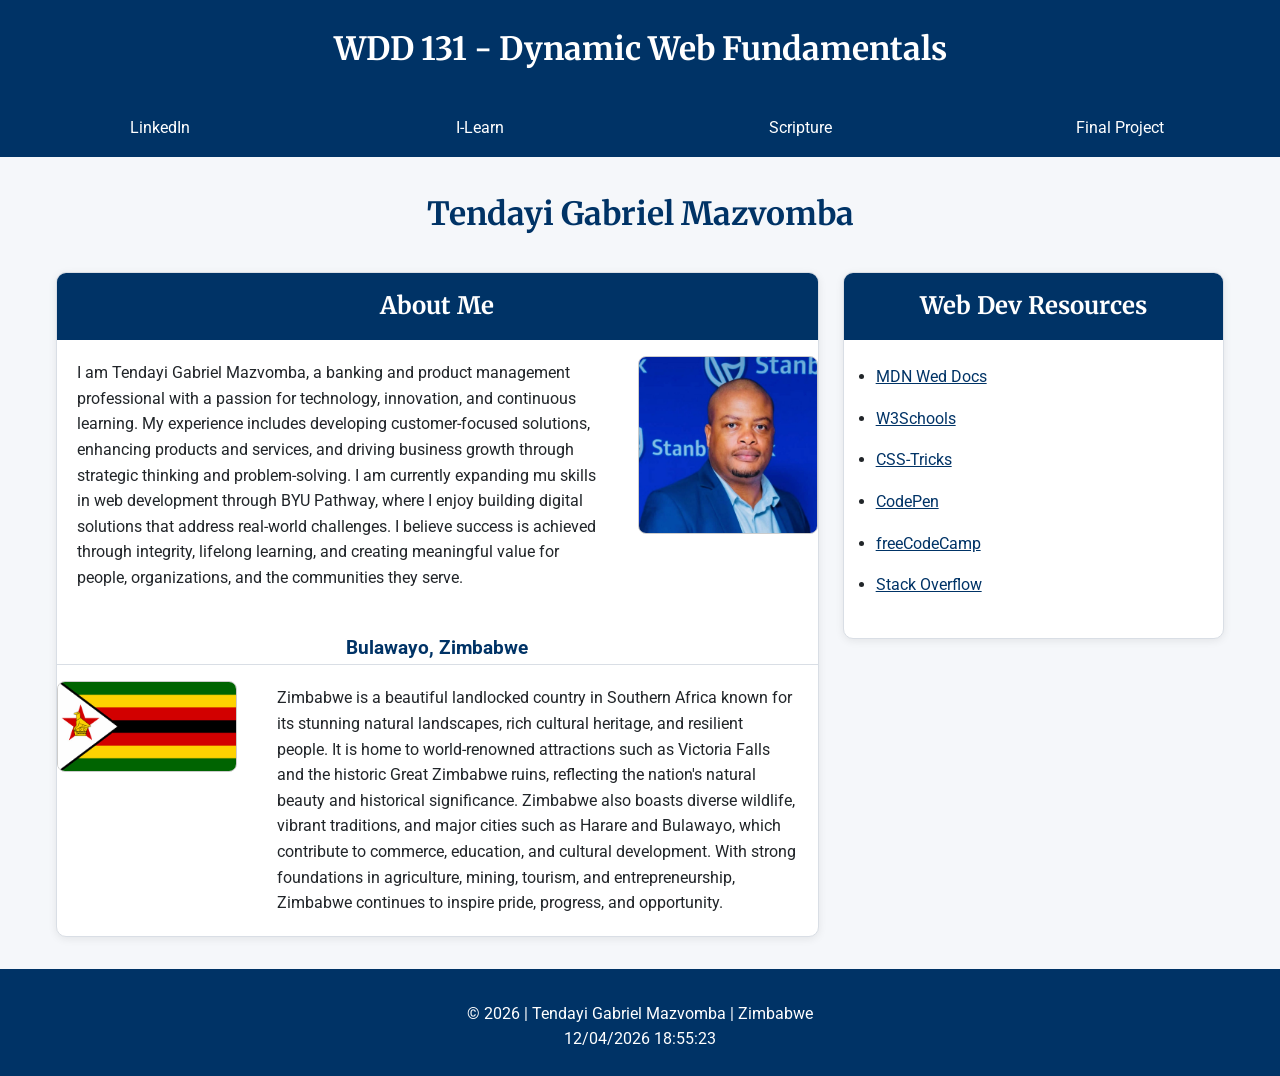
<file: index.html>
<!DOCTYPE html>
<html lang="en">

<head>
    <meta charset="UTF-8">
    <meta name="viewport" content="width=device-width, initial-scale=1.0">
    <title>WDD 131 - Dynamic Web Fundamentals - Tendayi Gabriel Mazvomba</title>
    <meta name="description"
        content="WDD 131 - Dynamic Web Fundamentals home page by Tendayi Gabriel Mazvomba featuring an about me section and information about Zimbabwe.">
    <meta name="author" content="Tendayi Gabriel Mazvomba">
    <link rel="stylesheet" href="styles/base.css">
    <link rel="preconnect" href="https://fonts.googleapis.com">
    <link rel="preconnect" href="https://fonts.gstatic.com" crossorigin>
    <link
        href="https://fonts.googleapis.com/css2?family=Merriweather:ital,opsz,wght@0,18..144,300..900;1,18..144,300..900&family=Roboto:ital,wght@0,100..900;1,100..900&display=swap"
        rel="stylesheet">
    <script src="scripts/getdates.js" defer></script>

</head>

<body>

    <header>
        <div class="header-title">
            <span id="course-title">WDD 131 - Dynamic Web Fundamentals</span>
        </div>

        <nav>
            <a href="https://www.linkedin.com/in/tendayi-gabriel-mazvomba-8aba01145/" target="_blank">LinkedIn</a>
            <a href="https://byupw.instructure.com/" target="_blank">I-Learn</a>
            <a href="https://www.churchofjesuschrist.org/study/scriptures/nt/rom/1?lang=eng&id=p16-17#16-17"
                target="_blank">Scripture</a>
            <a href="final-project/">Final Project</a>
        </nav>

    </header>
    <main>
        <h1>Tendayi Gabriel Mazvomba</h1>

        <section class="card">

            <h2>About Me</h2>

            <div class="about-content">

                <p>
                    I am Tendayi Gabriel Mazvomba, a banking and product management professional with a passion for
                    technology,
                    innovation, and continuous learning. My experience includes developing customer-focused solutions,
                    enhancing
                    products and services, and driving business growth through strategic thinking and problem-solving. I
                    am
                    currently expanding mu skills in web development through BYU Pathway, where I enjoy building digital
                    solutions that address real-world challenges. I believe success is achieved through integrity,
                    lifelong
                    learning, and creating meaningful value for people, organizations, and the communities they serve.
                </p>

                <img src="images/profile.jpg" alt="Photo of Tendayi Gabriel Mazvomba">

            </div>

            <h3>Bulawayo, Zimbabwe</h3>

            <div class="country">
                <img src="images/flag-of-zimbabwe.jpg" alt="Official Flag of Zimbabwe">

                <p>
                    Zimbabwe is a beautiful landlocked country in Southern Africa known for its stunning
                    natural landscapes, rich cultural heritage, and resilient people. It is home to
                    world-renowned attractions such as Victoria Falls and the historic Great Zimbabwe
                    ruins,
                    reflecting the nation's natural beauty and historical significance. Zimbabwe also
                    boasts
                    diverse wildlife, vibrant traditions, and major cities such as Harare and Bulawayo,
                    which contribute to commerce, education, and cultural development. With strong
                    foundations in agriculture, mining, tourism, and entrepreneurship, Zimbabwe
                    continues
                    to inspire pride, progress, and opportunity.
                </p>

            </div>



        </section>

        <section class="card">

            <h2>Web Dev Resources</h2>

            <ul>
                <li><a href="https://developer.mozilla.org/">MDN Wed Docs</a></li>
                <li><a href="https://www.w3schools.com/">W3Schools</a></li>
                <li><a href="https://css-tricks.com/">CSS-Tricks</a></li>
                <li><a href="https://codepen.io/">CodePen</a></li>
                <li><a href="https://www.freecodecamp.org/">freeCodeCamp</a></li>
                <li><a href="https://stackoverflow.com/">Stack Overflow</a></li>
            </ul>
        </section>
    </main>

    <footer>
        <p>
            &copy; <span id="currentyear"></span> | Tendayi Gabriel Mazvomba | Zimbabwe
        </p>

        <p id="lastModified"></p>
    </footer>

</body>

</html>
</file>
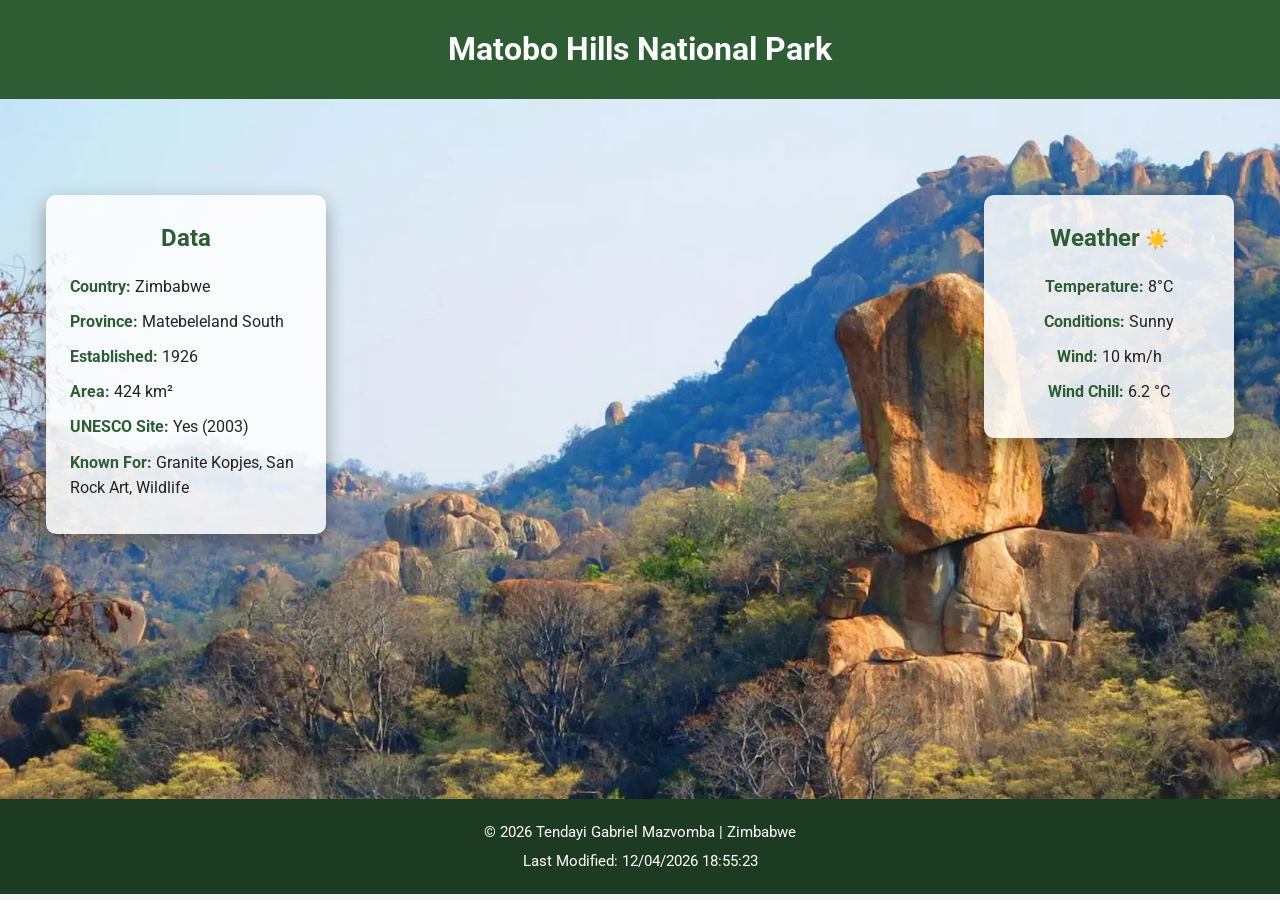
<file: place.html>
<!DOCTYPE html>
<html lang="en">

<head>
    <meta charset="UTF-8">
    <meta name="viewport" content="width=device-width, initial-scale=1.0">
    <meta name="description"
        content="A responsive webpage showcasing Matobo Hills National Parkin Zimbabwe using HTML, CSS and JavaScript.">
    <meta name="author" content="Tendayi Gabriel Mazvomba">
    <title>Matobo Hills National Park | Country Page</title>

    <link rel="preconnect" href="https://fonts.googleapis.com">
    <link rel="preconnect" href="https://fonts.gstatic.com" crossorigin>
    <link href="https://fonts.googleapis.com/css2?family=Roboto:ital,wght@0,100..900;1,100..900&display=swap"
        rel="stylesheet">

    <link rel="stylesheet" href="styles/place.css">
    <link rel="stylesheet" href="styles/place-large.css">
    <script src="scripts/place.js" defer></script>

</head>

<body>

    <header>
        <h1>Matobo Hills National Park</h1>
    </header>

    <main>

        <div class="hero">
            <!--Hero Image-->
            <picture>
                <source media="(min-width:1000px)" srcset="images/matobo-large.webp">
                <img src="images/matobo-small.webp" alt="Granite rock formations at Matobo Hills National Park">
            </picture>

            <!--Data Card-->
            <section class="card data">
                <h2>Data</h2>

                <div class="details">
                    <p><strong>Country:</strong> Zimbabwe</p>
                    <p><strong>Province:</strong> Matebeleland South</p>
                    <p><strong>Established:</strong> 1926</p>
                    <p><strong>Area:</strong> 424 km²</p>
                    <p><strong>UNESCO Site:</strong> Yes (2003)</p>
                    <p><strong>Known For:</strong> Granite Kopjes, San Rock Art, Wildlife</p>
                </div>
            </section>

            <!--Weather Card-->
            <section class="card weather">
                <h2>Weather</h2>

                <img src="images/weather.svg" alt="Sunny weather" class="weather-icon">

                <div class="details">
                    <p><strong>Temperature:</strong>
                        <span id="temperature"></span>°C
                    </p>
                    <p><strong>Conditions:</strong> Sunny</p>
                    <p><strong>Wind:</strong>
                        <span id="windspeed"></span> km/h
                    </p>
                    <p><strong>Wind Chill:</strong>
                        <span id="windchill"></span>
                    </p>
                </div>
            </section>
        </div>

    </main>

    <footer>
        <p>&copy; <span id="year"></span> Tendayi Gabriel Mazvomba | Zimbabwe</p>

        <p>
            Last Modified:
            <span id="lastModified"></span>
        </p>
    </footer>

</body>

</html>
</file>
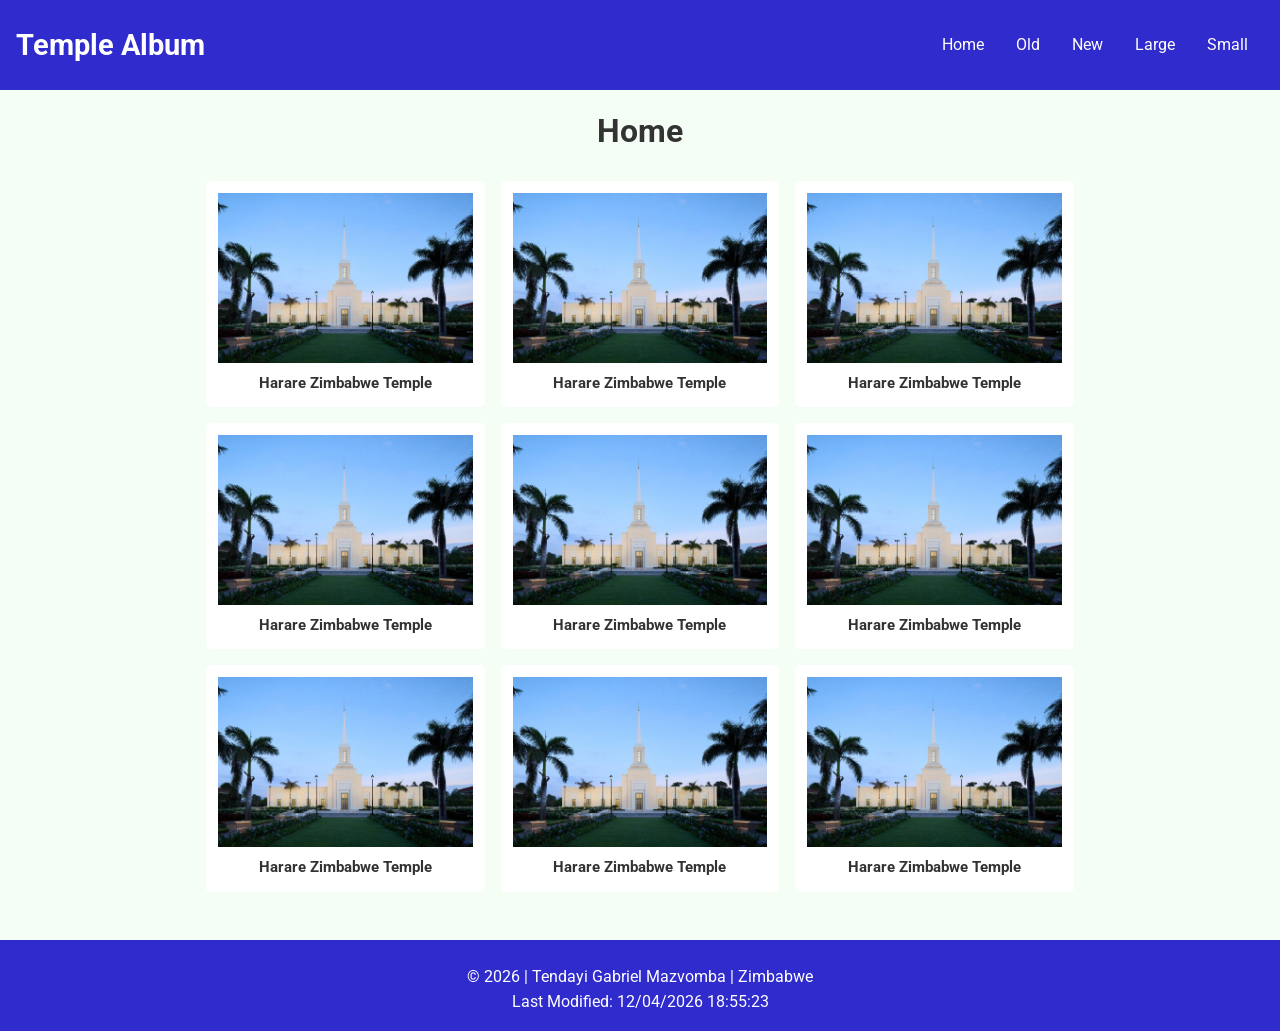
<file: temples.html>
<!DOCTYPE html>
<html lang="en">

<head>
    <meta charset="UTF-8">
    <meta name="viewport" content="width=device-width, initial-scale=1.0">
    <meta name="description" content="A responsive webpage of a temple album showcasing temple images using HTML, CSS and JavaScript.">
    <meta name="author" content="Tendayi Gabriel Mazvomba">
    <title>Temple Album</title>
    <link rel="preconnect" href="https://fonts.googleapis.com">
    <link rel="preconnect" href="https://fonts.gstatic.com" crossorigin>
    <link href="https://fonts.googleapis.com/css2?family=Roboto:ital,wght@0,100..900;1,100..900&display=swap"
        rel="stylesheet">
    <link rel="stylesheet" href="styles/temples.css">
    <link rel="stylesheet" href="styles/temples-large.css">
    <script src="scripts/temples.js" defer></script>

</head>


<body>
    <header>

        <div class="site-name">Temple Album</div>

        <button id="menu" aria-label="Menu">&#9776;</button>

        <nav class="navigation">
            <a href="#">Home</a>
            <a href="#">Old</a>
            <a href="#">New</a>
            <a href="#">Large</a>
            <a href="#">Small</a>
        </nav>

    </header>
    <main>
        <h1>Home</h1>

        <div class="gallery">
            <figure>
                <img src="images/harare-zimbabwe-temple.jpg" alt="Harare Zimbabwe Temple">
                <figcaption>Harare Zimbabwe Temple</figcaption>
            </figure>

            <figure>
                <img src="images/harare-zimbabwe-temple.jpg" alt="Harare Zimbabwe Temple">
                <figcaption>Harare Zimbabwe Temple</figcaption>
            </figure>

            <figure>
                <img src="images/harare-zimbabwe-temple.jpg" alt="Harare Zimbabwe Temple">
                <figcaption>Harare Zimbabwe Temple</figcaption>
            </figure>

            <figure>
                <img src="images/harare-zimbabwe-temple.jpg" alt="Harare Zimbabwe Temple">
                <figcaption>Harare Zimbabwe Temple</figcaption>
            </figure>

            <figure>
                <img src="images/harare-zimbabwe-temple.jpg" alt="Harare Zimbabwe Temple">
                <figcaption>Harare Zimbabwe Temple</figcaption>
            </figure>

            <figure>
                <img src="images/harare-zimbabwe-temple.jpg" alt="Harare Zimbabwe Temple">
                <figcaption>Harare Zimbabwe Temple</figcaption>
            </figure>

            <figure>
                <img src="images/harare-zimbabwe-temple.jpg" alt="Harare Zimbabwe Temple">
                <figcaption>Harare Zimbabwe Temple</figcaption>
            </figure>

            <figure>
                <img src="images/harare-zimbabwe-temple.jpg" alt="Harare Zimbabwe Temple">
                <figcaption>Harare Zimbabwe Temple</figcaption>
            </figure>

            <figure>
                <img src="images/harare-zimbabwe-temple.jpg" alt="Harare Zimbabwe Temple">
                <figcaption>Harare Zimbabwe Temple</figcaption>
            </figure>
        </div>
    </main>
    <footer>
        <p>
            &copy; <span id="currentyear"></span> | Tendayi Gabriel Mazvomba | Zimbabwe
        </p>

        <p id="lastModified"></p>

    </footer>
</body>

</html>
</file>
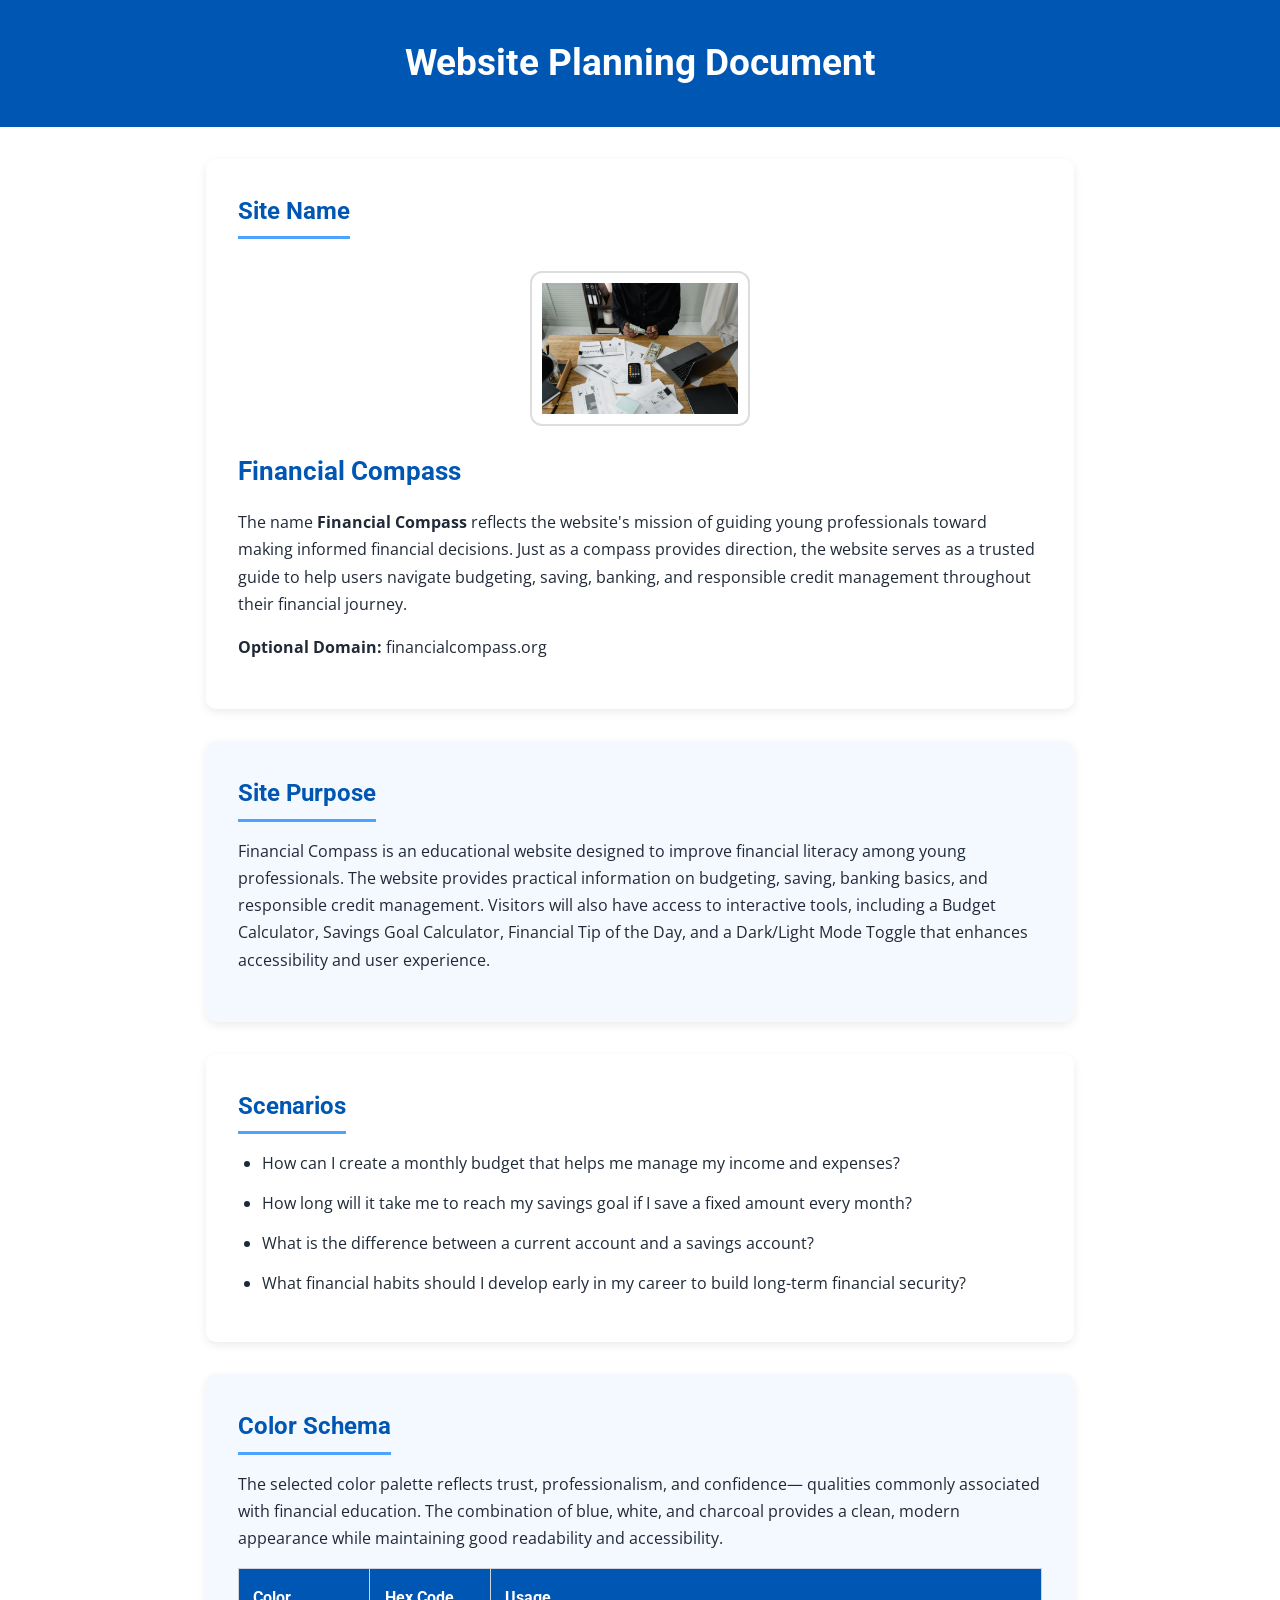
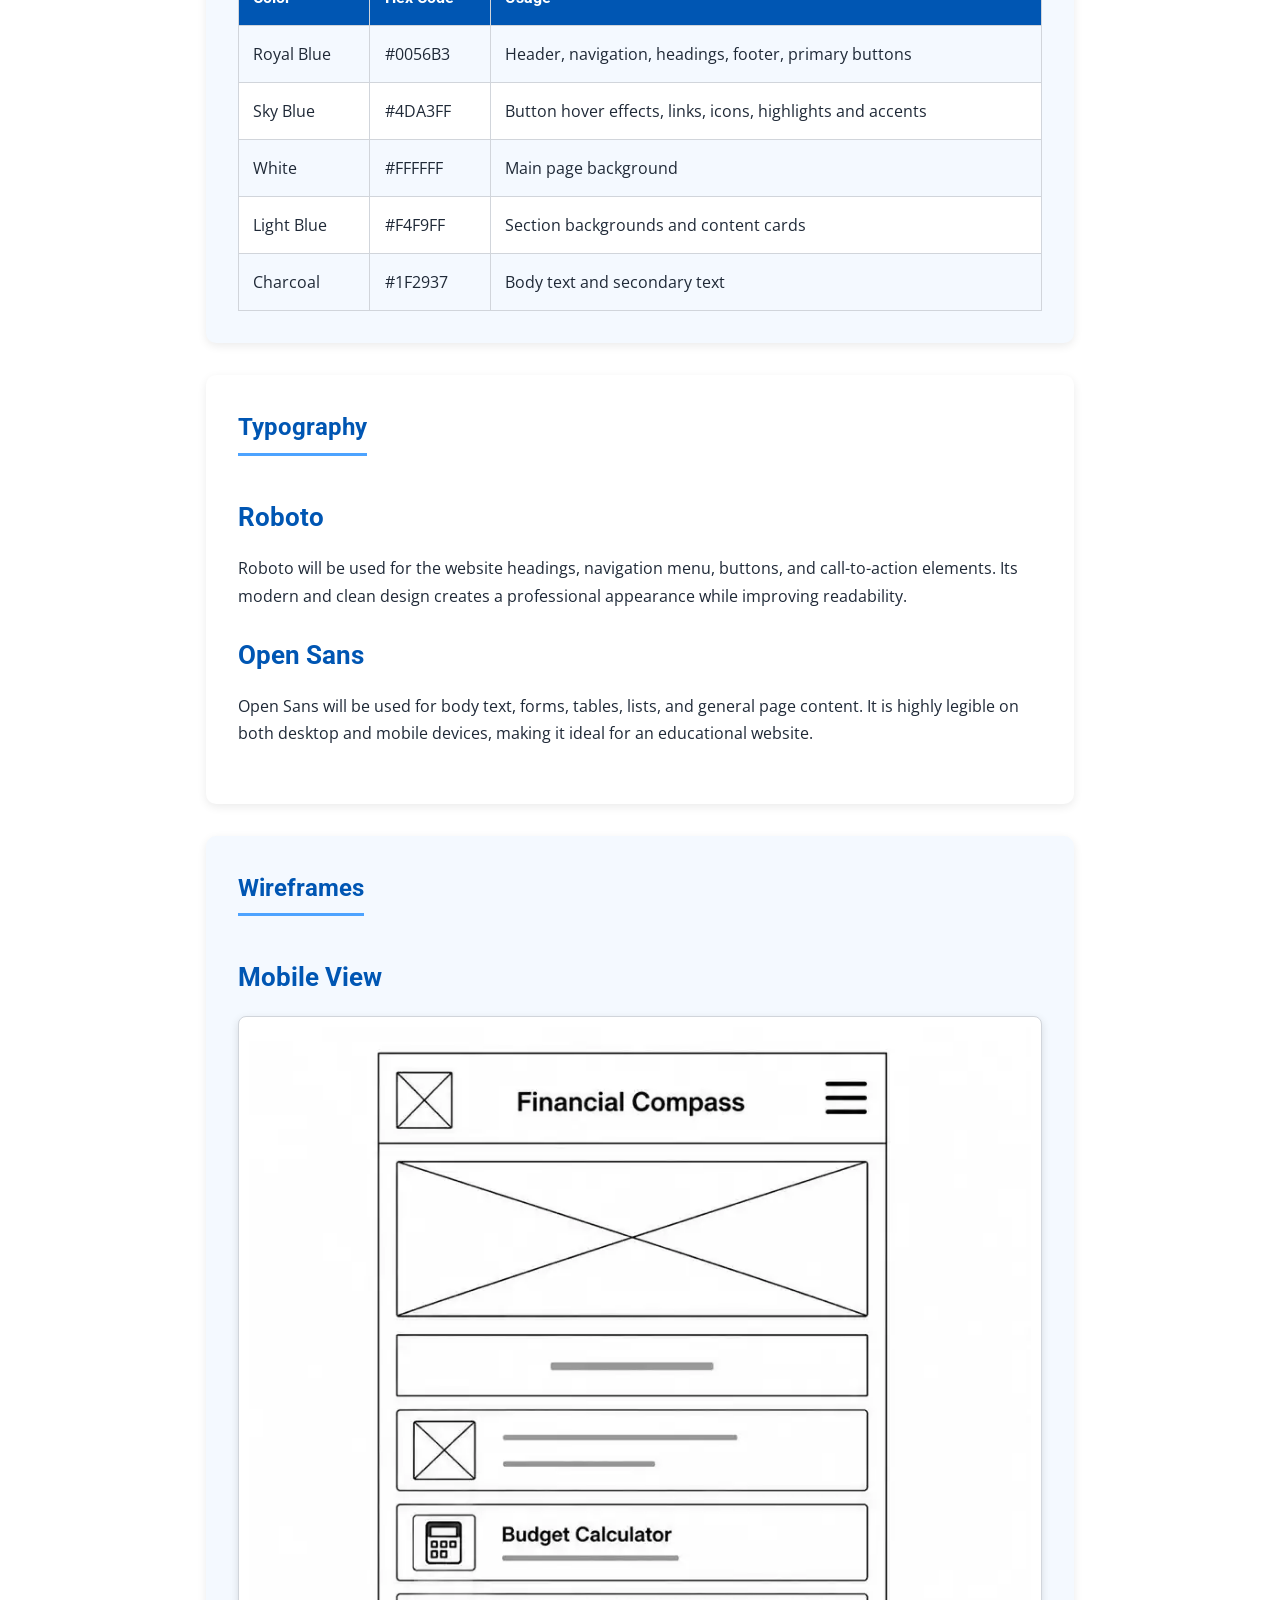
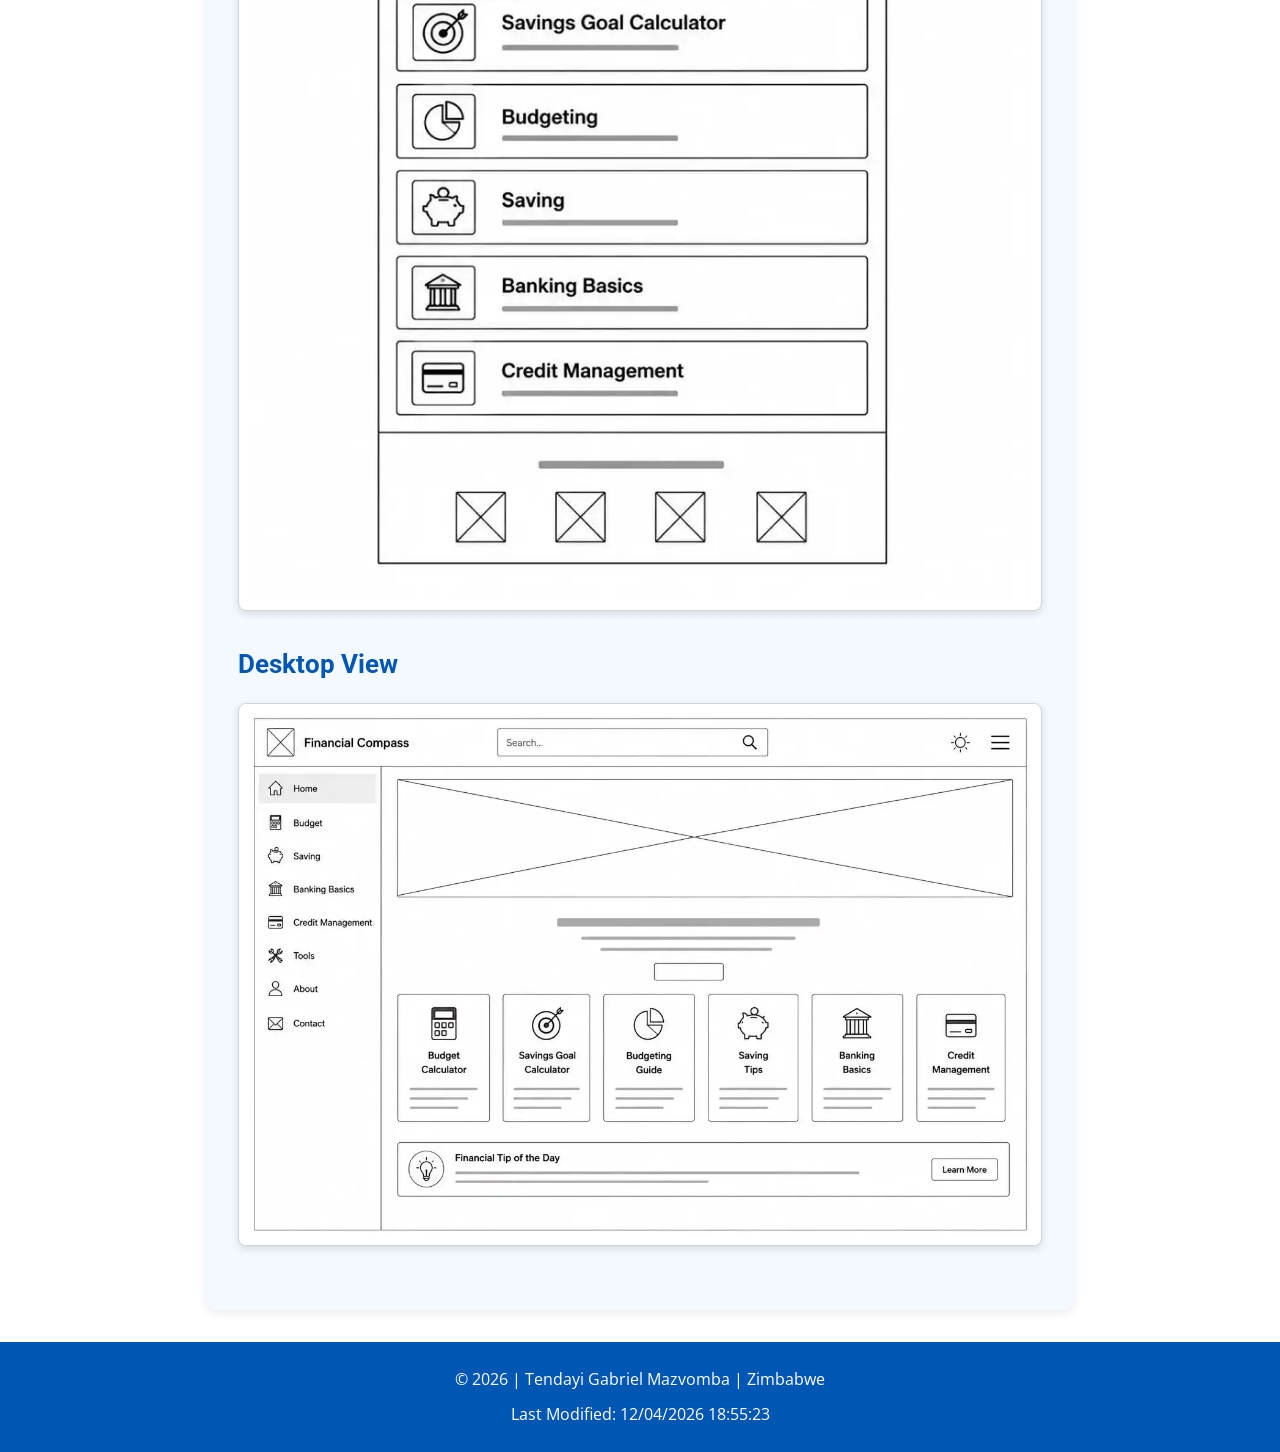
<file: project/siteplan.html>
<!DOCTYPE html>
<html lang="en">

<head>
    <meta charset="UTF-8">
    <meta name="viewport" content="width=device-width, initial-scale=1.0">
    <meta name="description"
        content="Website planning document for Financial Compass serving as a blueprint for designing and developing the project.">
    <meta name="author" content="Tendayi Gabriel Mazvomba">
    <title>Financial Compass | Site Plan</title>

    <link rel="stylesheet" href="styles/siteplan.css">

    <link rel="preconnect" href="https://fonts.googleapis.com">
    <link rel="preconnect" href="https://fonts.gstatic.com" crossorigin>
    <link
        href="https://fonts.googleapis.com/css2?family=Open+Sans:ital,wght@0,300..800;1,300..800&family=Roboto:ital,wght@0,100..900;1,100..900&display=swap"
        rel="stylesheet">

    <script src="scripts/siteplan.js" defer></script>
</head>

<body>

    <header>
        <h1>Website Planning Document</h1>
    </header>

    <main>

        <!-- Site Name -->
        <section>
            <h2>Site Name</h2>

            <img src="images/cash-wise.webp" alt="Financial Compass Logo">

            <h3>Financial Compass</h3>

            <p>
                The name <strong>Financial Compass</strong> reflects the website's mission of guiding
                young professionals toward making informed financial decisions.
                Just as a compass provides direction, the website serves as a trusted
                guide to help users navigate budgeting, saving, banking, and responsible
                credit management throughout their financial journey.
            </p>

            <p><strong>Optional Domain:</strong> financialcompass.org</p>

        </section>

        <!-- Site Purpose -->
        <section>

            <h2>Site Purpose</h2>

            <p>
                Financial Compass is an educational website designed to improve financial
                literacy among young professionals. The website provides practical
                information on budgeting, saving, banking basics, and responsible
                credit management. Visitors will also have access to interactive tools,
                including a Budget Calculator, Savings Goal Calculator, Financial Tip
                of the Day, and a Dark/Light Mode Toggle that enhances accessibility
                and user experience.
            </p>

        </section>

        <!-- Scenarios -->
        <section>

            <h2>Scenarios</h2>

            <ul>
                <li>How can I create a monthly budget that helps me manage my income and expenses?</li>

                <li>How long will it take me to reach my savings goal if I save a fixed amount every month?</li>

                <li>What is the difference between a current account and a savings account?</li>

                <li>What financial habits should I develop early in my career to build long-term financial security?
                </li>
            </ul>

        </section>

        <!-- Color Schema -->
        <section>

            <h2>Color Schema</h2>

            <p>
                The selected color palette reflects trust, professionalism, and confidence—
                qualities commonly associated with financial education. The combination of
                blue, white, and charcoal provides a clean, modern appearance while maintaining
                good readability and accessibility.
            </p>

            <table>

                <thead>
                    <tr>
                        <th>Color</th>
                        <th>Hex Code</th>
                        <th>Usage</th>
                    </tr>
                </thead>

                <tbody>

                    <tr>
                        <td>Royal Blue</td>
                        <td>#0056B3</td>
                        <td>Header, navigation, headings, footer, primary buttons</td>
                    </tr>

                    <tr>
                        <td>Sky Blue</td>
                        <td>#4DA3FF</td>
                        <td>Button hover effects, links, icons, highlights and accents</td>
                    </tr>

                    <tr>
                        <td>White</td>
                        <td>#FFFFFF</td>
                        <td>Main page background</td>
                    </tr>

                    <tr>
                        <td>Light Blue</td>
                        <td>#F4F9FF</td>
                        <td>Section backgrounds and content cards</td>
                    </tr>

                    <tr>
                        <td>Charcoal</td>
                        <td>#1F2937</td>
                        <td>Body text and secondary text</td>
                    </tr>

                </tbody>

            </table>

        </section>

        <!-- Typography -->
        <section>

            <h2>Typography</h2>

            <article>

                <h3>Roboto</h3>

                <p>
                    Roboto will be used for the website headings, navigation menu,
                    buttons, and call-to-action elements. Its modern and clean design
                    creates a professional appearance while improving readability.
                </p>

            </article>

            <article>

                <h3>Open Sans</h3>

                <p>
                    Open Sans will be used for body text, forms, tables, lists, and
                    general page content. It is highly legible on both desktop and
                    mobile devices, making it ideal for an educational website.
                </p>

            </article>

        </section>

        <!-- Wireframes -->
        <section>

            <h2>Wireframes</h2>

            <h3>Mobile View</h3>

            <img src="images/mobile-wireframe.webp" alt="Mobile homepage wireframe for Financial Compass">

            <h3>Desktop View</h3>

            <img src="images/desktop-wireframe.webp" alt="Desktop homepage wireframe for Financial Compass">

        </section>

    </main>

    <footer>
        <p>
            &copy; <span id="currentyear"></span> | Tendayi Gabriel Mazvomba | Zimbabwe
        </p>

        <p id="lastModified"></p>

    </footer>

</body>

</html>
</file>
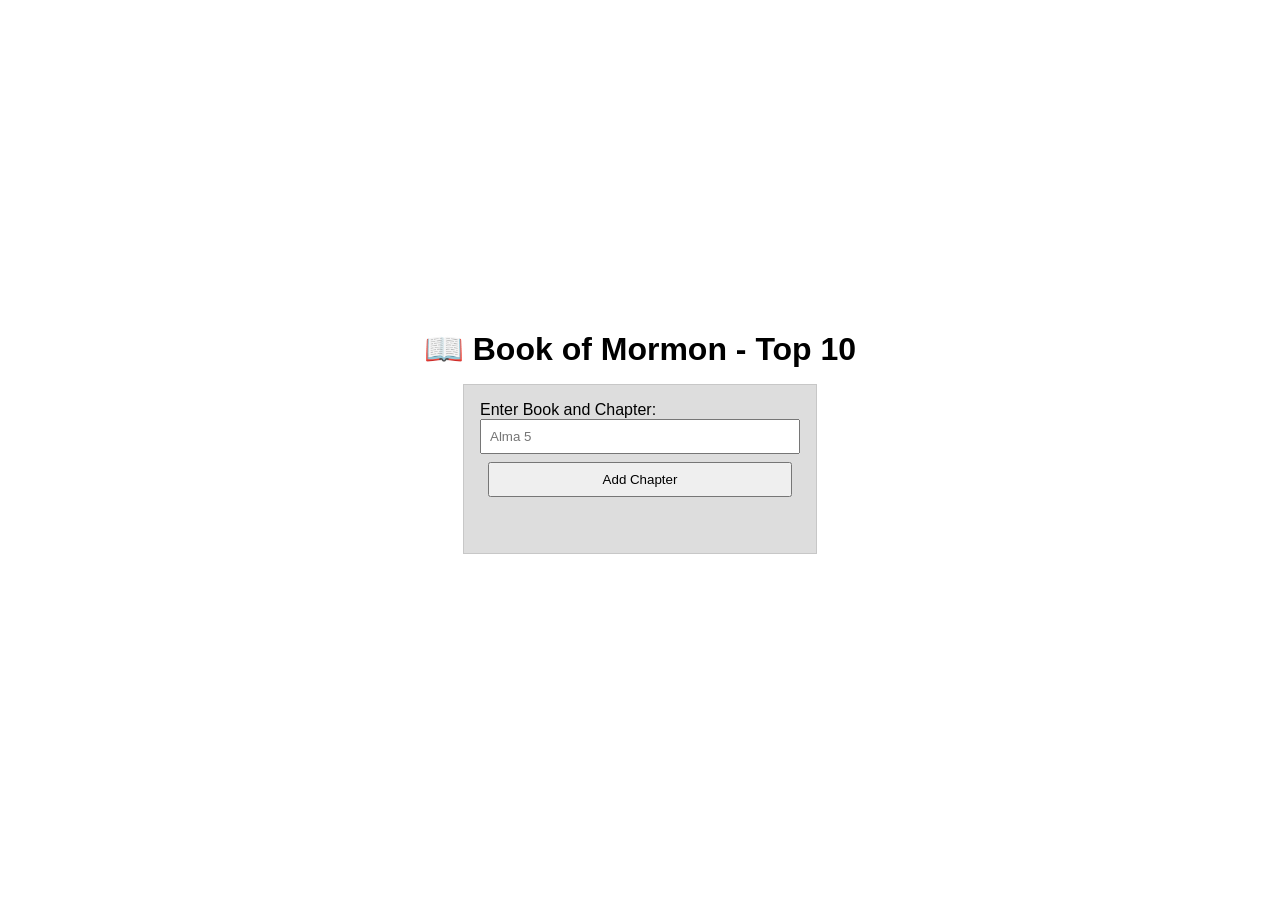
<file: week02/bom.html>
<!DOCTYPE html>
<html lang="en">

<head>
    <meta charset="UTF-8">
    <meta name="viewport" content="width=device-width, initial-scale=1.0">
    <title>Book of Mormon Top 10</title>
    <link rel="stylesheet" href="styles/bom.css">
    <script src="scripts/bom.js" defer></script>
</head>

<body>
    <h1>📖 Book of Mormon - Top 10</h1>
    <main>
        <label for="favchap">Enter Book and Chapter: </label>
        <input type="text" id="favchap" placeholder="Alma 5">
        <button type="submit">Add Chapter</button>
        <ul id="list"></ul>
    </main>

</body>

</html>
</file>
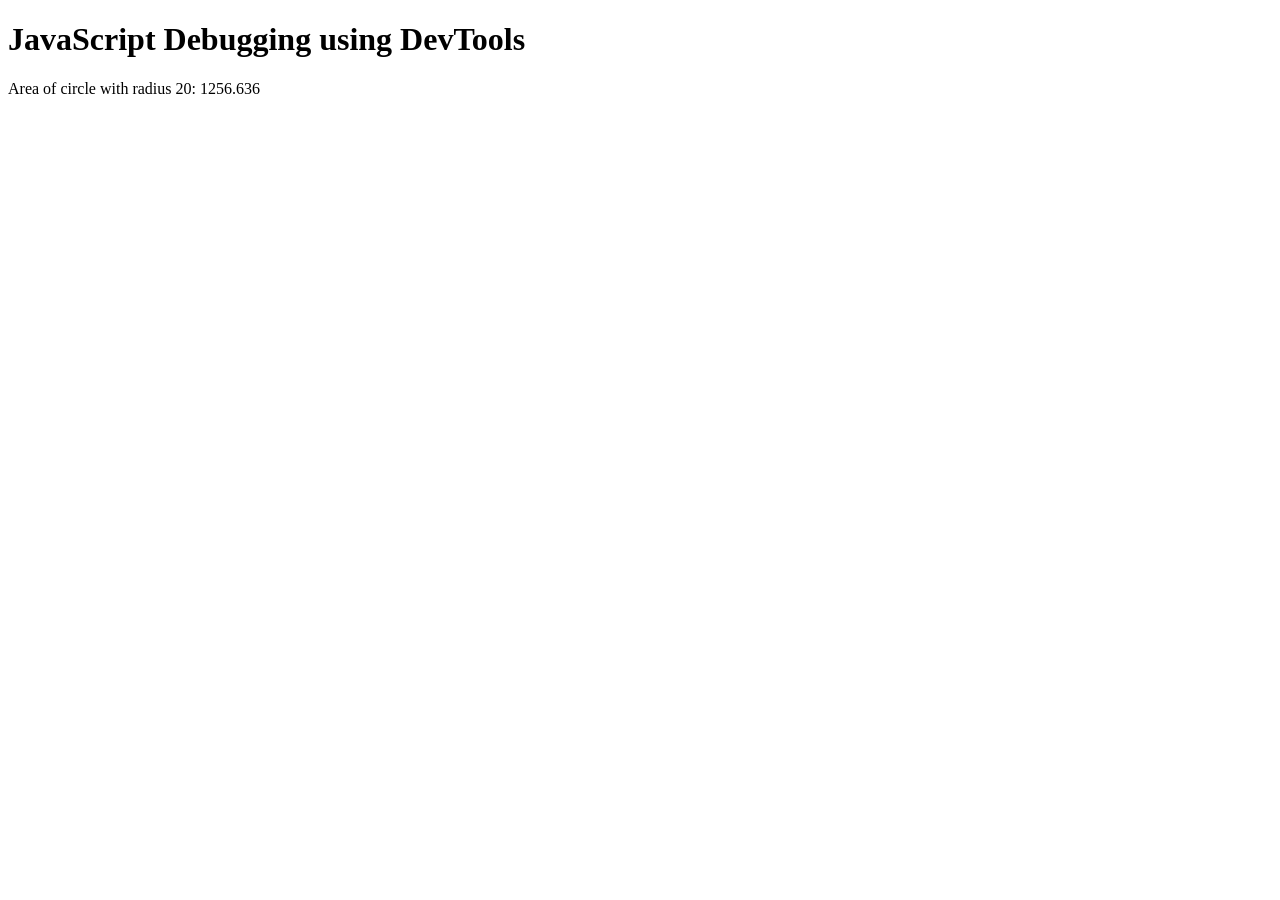
<file: week02/debugging.html>
<!DOCTYPE html>
<html lang="en">

<head>
    <meta charset="UTF-8">
    <meta name="viewport" content="width=device-width, initial-scale=1.0">
    <title>JavaScript Debugging using DevTools</title>
    <script src="scripts/debugging.js" defer></script>
</head>

<body>
    <h1>JavaScript Debugging using DevTools</h1>
    <p>Area of circle with radius <span id="radius"></span>: <span id="area"></span></p>

</body>

</html>
</file>
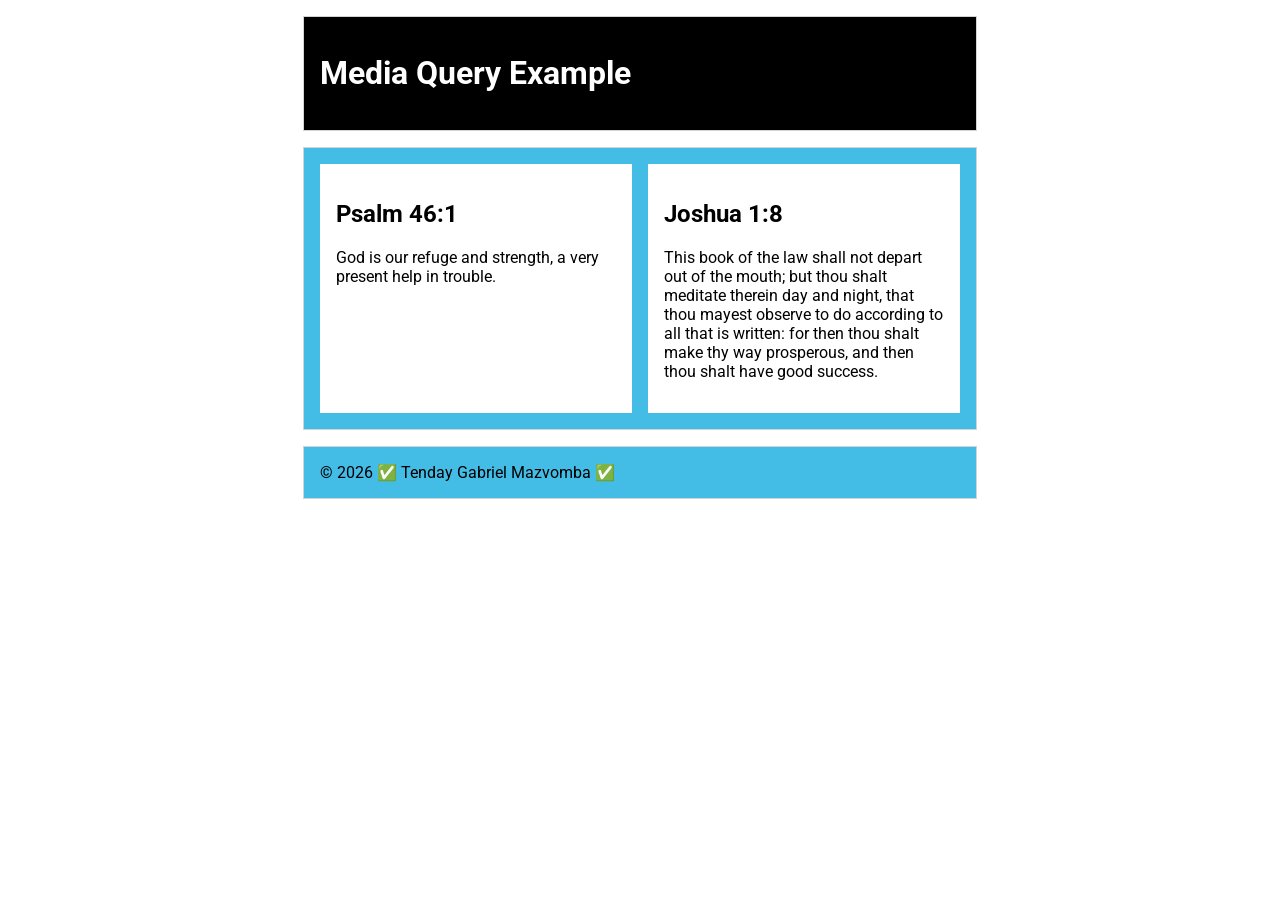
<file: week02/media-query.html>
<!DOCTYPE html>
<html lang="en">

<head>
    <meta charset="UTF-8">
    <meta name="viewport" content="width=device-width, initial-scale=1.0">
    <title>WDD 131 - Media Query Example</title>
    <meta name="description" content="Media query learning activity example">
    <meta name="author" content="Tendayi Gabriel Mazvomba">
    <link rel="preconnect" href="https://fonts.googleapis.com">
    <link rel="preconnect" href="https://fonts.gstatic.com" crossorigin>
    <link href="https://fonts.googleapis.com/css2?family=Roboto:ital,wght@0,100..900;1,100..900&display=swap"
        rel="stylesheet">
    <link rel="stylesheet" href="styles/media-query.css">
    <link rel="stylesheet" href="styles/media-query-large.css">
</head>

<body>
    <header>
        <h1>Media Query Example</h1>
    </header>

    <main>
        <section>
            <h2>Psalm 46:1</h2>
            <p>God is our refuge and strength, a very present help in trouble.</p>
        </section>
        <section>
            <h2>Joshua 1:8</h2>
            <p>This book of the law shall not depart out of the mouth; but thou shalt meditate therein day and night,
                that thou mayest observe to do according to all that is written: for then thou shalt make thy way
                prosperous, and then thou shalt have good success.</p>
        </section>
    </main>
    <footer>&copy; 2026 ✅ Tenday Gabriel Mazvomba ✅</footer>

</body>

</html>
</file>
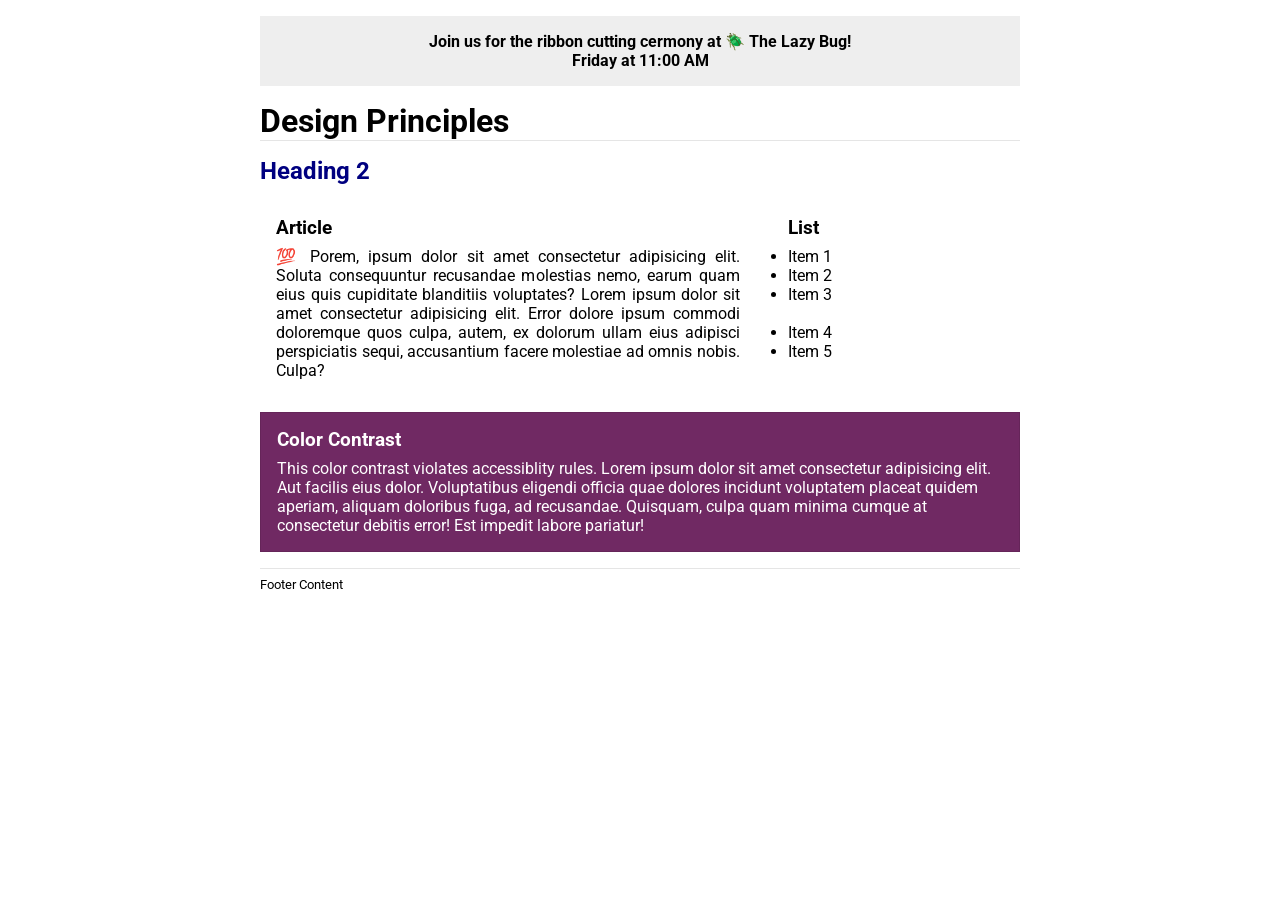
<file: week03/design.html>
<!DOCTYPE html>
<html lang="en">

<head>
    <meta charset="UTF-8">
    <meta name="viewport" content="width=device-width, initial-scale=1.0">
    <meta name="description" content="Essential design principles for creating a positive, engaging user experience.">
    <meta name="author" content="Tendayi Gabriel Mazvomba">
    <title>Design Principles</title>
    <link rel="preconnect" href="https://fonts.googleapis.com">
    <link rel="preconnect" href="https://fonts.gstatic.com" crossorigin>
    <link href="https://fonts.googleapis.com/css2?family=Roboto:ital,wght@400;700&display=swap" rel="stylesheet">
    <link rel="stylesheet" href="styles/design.css">
</head>

<body>
    <header>
        <div class="banner">Join us for the ribbon cutting cermony at 🪲 The Lazy
            Bug!<br>Friday at 11:00 AM</div>
        <h1>Design Principles</h1>
    </header>
    <main>
        <h2>Heading 2</h2>
        <section>
            <h3>Article</h3>
            <article>
                <p>💯 Porem, ipsum dolor sit amet consectetur adipisicing elit. Soluta consequuntur recusandae molestias
                    nemo, earum quam eius quis cupiditate blanditiis voluptates? Lorem ipsum dolor sit amet consectetur
                    adipisicing elit. Error dolore ipsum commodi doloremque quos culpa, autem, ex dolorum ullam eius
                    adipisci perspiciatis sequi, accusantium facere molestiae ad omnis nobis. Culpa?</p>
            </article>
        </section>
        <section>
            <h3>List</h3>
            <ul>
                <li>Item 1</li>
                <li>Item 2</li>
                <li>Item 3<br><br></li>
                <li>Item 4</li>
                <li>Item 5</li>
            </ul>
        </section>
        <div class="callout">
            <h3>Color Contrast</h3>
            <p>This color contrast violates accessiblity rules. Lorem ipsum dolor sit amet consectetur adipisicing elit.
                Aut facilis eius dolor. Voluptatibus eligendi officia quae dolores incidunt voluptatem placeat quidem
                aperiam, aliquam doloribus fuga, ad recusandae. Quisquam, culpa quam minima cumque at consectetur
                debitis error! Est impedit labore pariatur!</p>
        </div>
    </main>
    <footer>
        Footer Content
    </footer>
</body>

</html>
</file>
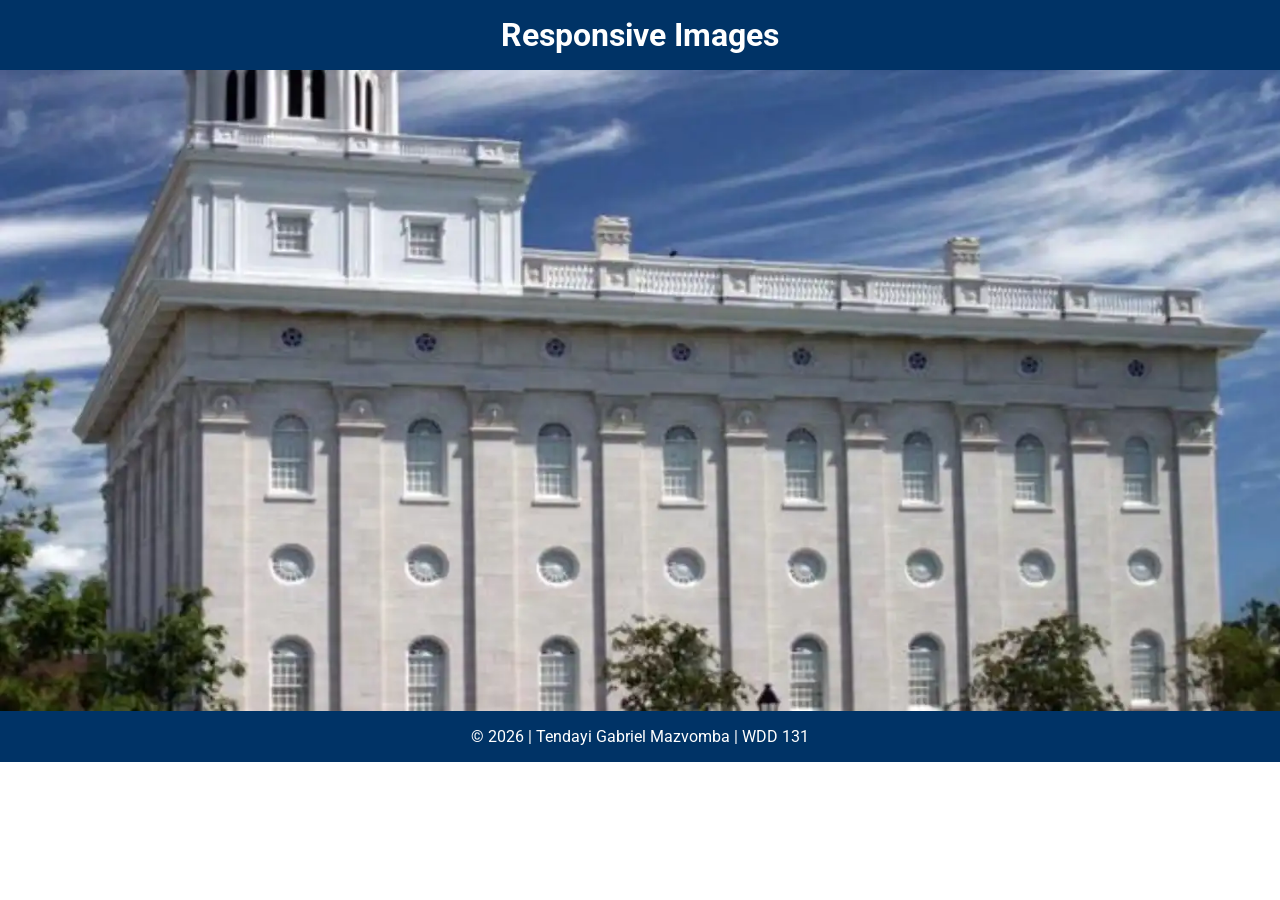
<file: week03/responsive-images.html>
<!DOCTYPE html>
<html lang="en">

<head>
    <meta charset="UTF-8">
    <meta name="viewport" content="width=device-width, initial-scale=1.0">
    <meta name="author" content="Tendayi Gabriel Mazvomba">
    <meta name="description"
        content="Responsive images assignment demonstrating the picture element with responsive WebP images and CSS responsive design.">

    <title>Responsive Images | WDD 131</title>

    <link rel="preconnect" href="https://fonts.googleapis.com">
    <link rel="preconnect" href="https://fonts.gstatic.com" crossorigin>
    <link href="https://fonts.googleapis.com/css2?family=Roboto:ital,wght@400;700&display=swap" rel="stylesheet">

    <link rel="stylesheet" href="styles/responsive-images.css">
</head>

<body>
    <header>
        <h1>Responsive Images</h1>
    </header>

<main>
    <div class="hero">
        <picture>
            <source srcset="images/hero-large.webp" media="(min-width: 1000px)">
            <source srcset="images/hero-medium.webp" media="(min-width: 500px)">
            <img src="images/hero-small.webp" alt="Nauvoo Temple in Illinois" width="1500" height="750">
        </picture>
    </div>
</main>

<footer>
    <p>&copy; 2026 | Tendayi Gabriel Mazvomba | WDD 131</p>
</footer>

</body>

</html>
</file>
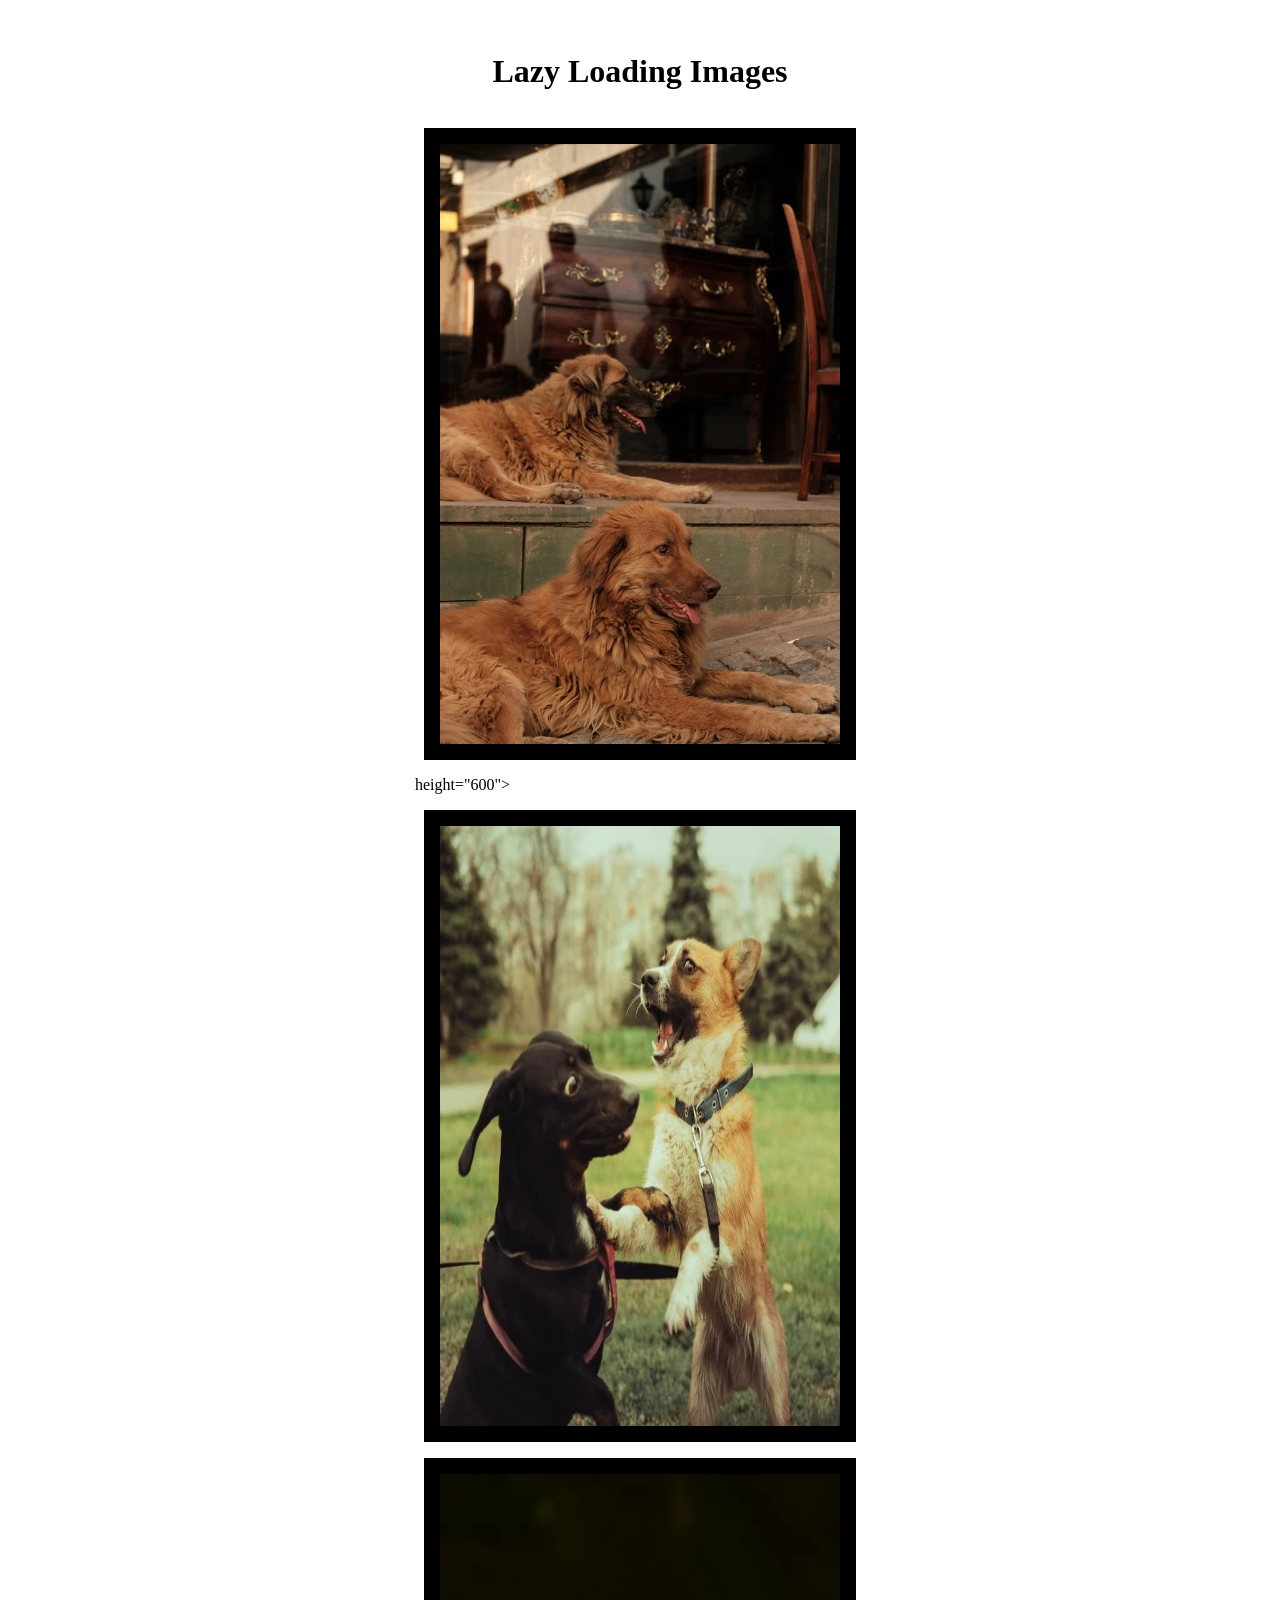
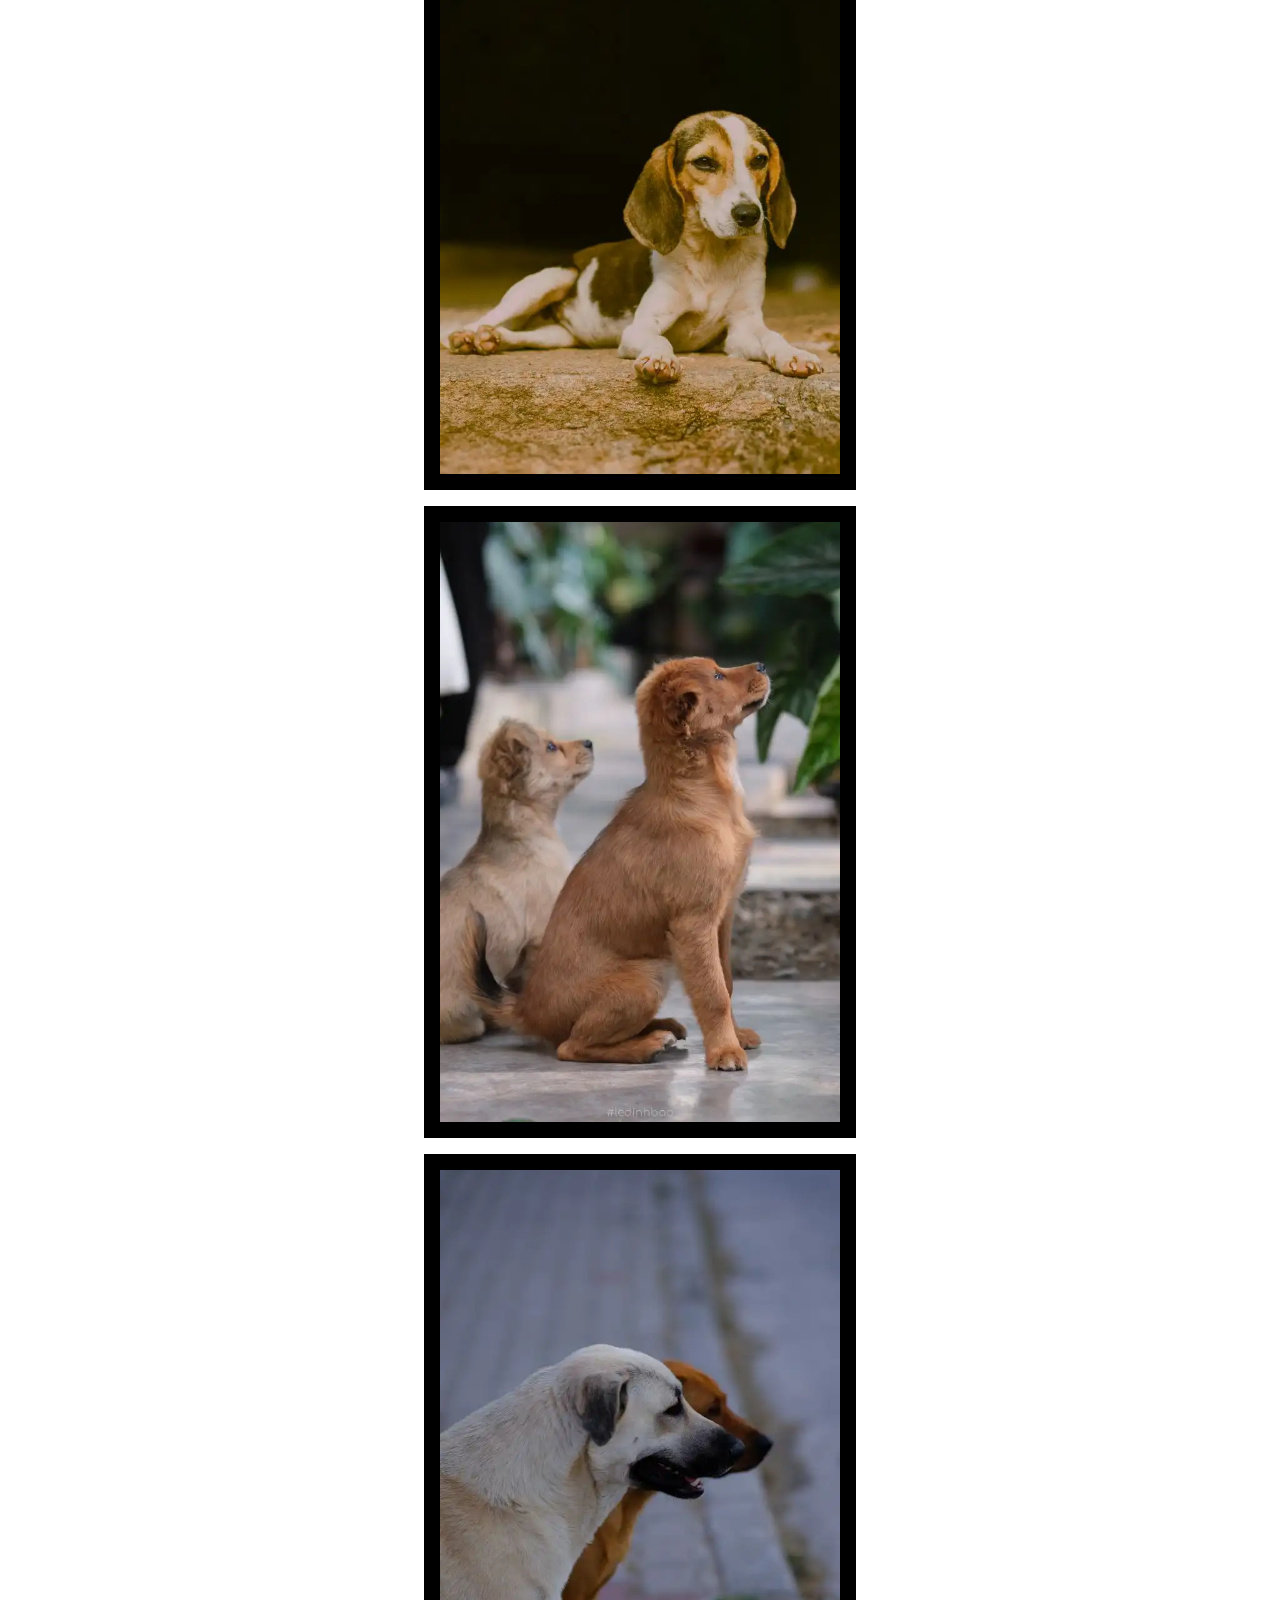
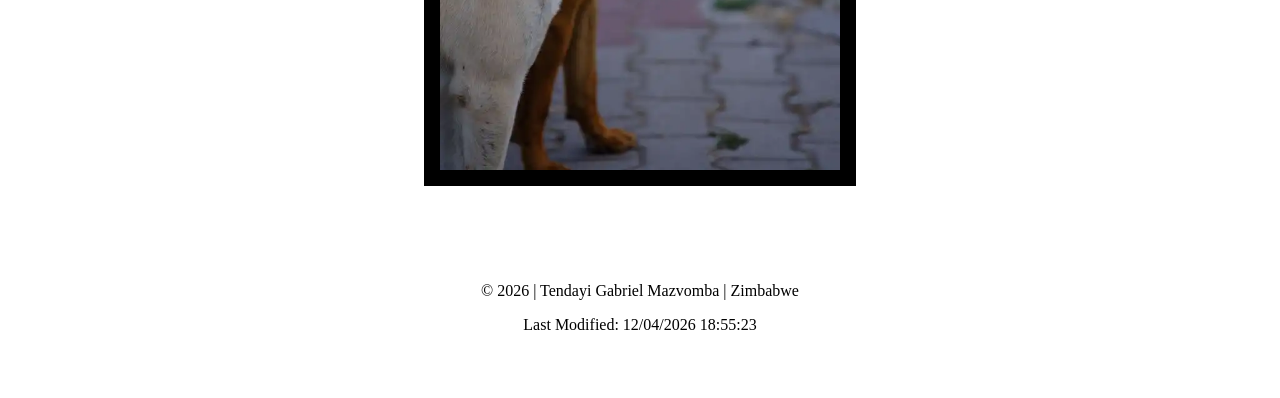
<file: week04/lazyload.html>
<!DOCTYPE html>
<html lang="en">

<head>
    <meta charset="UTF-8">
    <meta name="viewport" content="width=device-width, initial-scale=1.0">
    <meta name="description"
        content="A webpage with multiple images stacked vertically in a single page, with the images applying lazy loading.">
    <meta name="author" content="Tendayi Gabriel Mazvomba">
    <title>Lazy loading Images</title>
    <link rel="preconnect" href="https://fonts.googleapis.com">
    <link rel="preconnect" href="https://fonts.gstatic.com" crossorigin>
    <link href="https://fonts.googleapis.com/css2?family=Roboto:ital,wght@0,100..900;1,100..900&display=swap"
        rel="stylesheet">
    <link rel="stylesheet" href="styles/lazyload.css">
    <script src="scripts/lazyload.js" defer></script>

</head>

<body>
    <main>
        <h1>Lazy Loading Images</h1>
        <img src="images/dog-one.webp" alt="Photo of two dogs resting." loading="lazy" width="400" height="600">
        height="600">
        <img src="images/dog-three.webp" alt="Photo of two dogs playing." loading="lazy" width="400" height="600">
        <img src="images/dog-four.webp" alt="Photo of dog resting on a rock." loading="lazy" width="400" height="600">
        <img src="images/dog-five.webp" alt="Photo of dog puppies staring in the sky." loading="lazy" width="400"
            height="600">
        <img src="images/dog-six.webp" alt="Photo of dogs in the cold." loading="lazy" width="400" height="600">

    </main>
    <footer>
        <p>
            &copy; <span id="currentyear"></span> | Tendayi Gabriel Mazvomba | Zimbabwe
        </p>

        <p id="lastModified"></p>

    </footer>

</body>

</html>
</file>
<file: styles/base.css>
:root {
    --primary-color: #003366;
    --secondary-color: #f5f7fa;
    --accent-color: #d4a017;
    --background-color: #f5f7fa;
    --surface-color: #ffffff;
    --text-color: #212529;
    --border-color: #d9dee5;
    --max-width: 1200px;

    --heading-font: "Merriweather", serif;
    --body-font: "Roboto", sans-serif;
}

* {
    margin: 0;
    padding: 0;
    box-sizing: border-box;
}

body {
    font-family: var(--body-font);
    background-color: var(--background-color);
    color: var(--text-color);
    line-height: 1.6;
}

header {
    background-color: var(--primary-color);
    color: white;
}

.header-title {
    padding: 1.5rem;
}

#course-title {
    display: block;
    text-align: center;
    color: white;
    font-family: var(--heading-font);
    font-size: 2rem;
    font-weight: 700;
}

nav {
    display: flex;
    justify-content: space-evenly;
    align-items: center;
    background: var(--primary-color);
}

nav a {
    color: white;
    text-decoration: none;
    padding: 1rem;
    flex: 1;
    text-align: center;
    transition: 0.3s;
}

nav a:hover {
    background-color: var(--accent-color);
    color: black;
}

main {
    max-width: var(--max-width);
    margin: 2rem auto;
    padding: 0 1rem;

    display: grid;
    grid-template: auto / 2fr 1fr;
    gap: 1.5rem;
    align-items: start;
}

main h1 {
    grid-column: 1 / -1;
    text-align: center;
    color: var(--primary-color);
    font-family: var(--heading-font);
    margin-bottom: 0.5rem;
}

.card {
    background-color: white;
    border: 1px solid var(--border-color);
    border-radius: 10px;
    overflow: hidden;
    box-shadow: 0 2px 8px rgba(0, 0, 0, .08);
}

.card h2 {
    background: var(--primary-color);
    color: white;
    text-align: center;
    padding: 0.9rem;
    font-family: var(--heading-font);
}

.about-content {
    display: flex;
    gap: 20px;
    align-items: flex-start;
}

.card h3 {
    text-align: center;
    margin-top: 1.5rem;
    color: var(--primary-color);
    border-bottom: 1px solid var(--border-color);
}

.country {
    display: flex;
    gap: 20px;
    align-items: flex-start;
}

.card p {
    padding: 1.25rem;
}

.card img:first-of-type {
    display: block;
    width: 180px;
    margin: 1rem auto;
    border-radius: 8px;
}

.card img:last-of-type {
    display: block;
    width: 180px;
    margin: 1rem auto;
    border: 1px solid #ccc;
}

.card ul {
    padding: 1.5rem 2rem;
}

.card li {
    margin-bottom: 1rem;
}

.card a {
    color: var(--primary-color);
    font-size: 1rem;
}

.card a:hover {
    color: var(--accent-color);
}

footer {
    background: var(--primary-color);
    color: white;
    text-align: center;
    margin-top: 2rem;
    padding: 1.5rem;
}

footer p:first-child {
    margin-top: 0.5rem;
}
</file>
<file: styles/place.css>
* {
    box-sizing: border-box;
    margin: 0;
    padding: 0;
}

/* CSS Variables */

:root {
    --primary-color: #2e5d34;
    --secondary-color: #c48a3d;
    --accent-color: #e8f4ea;
    --heading-color: #fffff;
    --card-background: rgba(255, 255, 255, 0.95);
    --text-color: #222;
    --footer-color: #1d3b21;

    --heading-font: "Roboto", sans-serif;
    --body-font: "Roboto", sans-serif;

    --shadow: 0 5px 15px rgba(0, 0, 0, 0.25);
}

body {
    font-family: var(--body-font);
    color: var(--text-color);
    background: #f5f5f5;
    line-height: 1.6;
}

header {
    background: var(--primary-color);
    color: var(--heading-color);
    text-align: center;
    padding: 1.5rem;
}

header h1 {
    font-size: 2rem;
    color: #fff;
}

.hero {
    display: block;
    position: relative;
}

.hero img {
    display: block;
    width: 100%;
    height: auto;
}

main {
    display: flex;
    flex-direction: column;
}

.card {
    background: var(--card-background);
    margin: 1rem;
    padding: 1.5rem;
    border-radius: 12px;
    box-shadow: var(--shadow);
}

.card h2 {
    text-align: center;
    margin-bottom: 1rem;
    color: var(--primary-color);
}

.details p {
    margin: 0.6rem 0;
}

.details strong {
    color: var(--primary-color);
}

.weather-icon {
    display: block;
    width: 60px;
    height: 60px;
    margin: 0 auto 1rem;
}

footer {
    background: var(--footer-color);
    color: white;
    text-align: center;
    padding: 1rem;
}

footer p {
    margin: 0.3rem;
    font-size: 0.95rem;
}

.weather h2::after {
    content: "";
}
</file>
<file: styles/place-large.css>
@media screen and (min-width: 1000px) {
    main {
        position: relative;
    }

    header {
        font-size: 2.3rem;
        font-weight: 700;
    }

    .hero {
        position: relative;
    }

    .hero img {
        width: 100%;
        height: 700px;
        object-fit: cover;
        display: block;
    }

    .card {
        position: absolute;
        width: 300px;
        padding: 1.5rem;
        border-radius: 10px;
        background: rgba(255, 255, 255, 0.85);
        box-shadow: 0 8px 20px rgba(0, 0, 0, 0.35);
    }

    .data {
        top: 80px;
        left: 30px;
        width: 280px;
    }

    .weather {
        top: 80px;
        right: 30px;
        width: 250px;
    }

    .weather h2 {
        text-align: center;
    }

    .weather h2::after {
        content: " ☀️";
        font-size: 1.2rem;
    }

    .weather .weather-icon {
        display: none !important;
    }

    .weather .details {
        margin-top: 1rem;
        text-align: center;
    }

    footer {
        margin-top: 0;
    }
}
</file>
<file: styles/temples.css>
:root {
    --primary-color: #2f2bcd;
    --secondary-color: #ffffff;
    --accent-color: #f4fef4;
    --text-color: #333333;
}

* {
    margin: 0;
    padding: 0;
    box-sizing: border-box;
}

body {
    font-family: "Roboto", sans-serif;
    color: var(--text-color);
    background-color: var(--accent-color);
    line-height: 1.6;
}

header {
    background-color: var(--primary-color);
    color: var(--secondary-color);
    padding: 1rem;

    display: flex;
    justify-content: space-between;
    align-items: center;
    flex-wrap: wrap;
}

.site-name {
    font-size: 1.8rem;
    font-weight: bold;
}

#menu {
    font-size: 2rem;
    background: none;
    border: none;
    color: var(--secondary-color);
    cursor: pointer;
}

nav {
    display: flex;
    flex-direction: column;
}

.navigation {
    display: none;
    width: 100%;
    margin-top: 1rem;
}

.navigation.open {
    display: flex;
}

.navigation a {
    color: var(--secondary-color);
    text-decoration: none;
    text-align: center;
    padding: 0.75rem;
}

.navigation a:hover {
    background-color: var(--secondary-color);
    color: var(--primary-color);
}

main {
    max-width: 900px;
    margin: 0 auto;
    padding: 1rem;
}

main h1 {
    text-align: center;
    margin-bottom: 1.5rem;
}

.gallery {
    display: grid;
    grid-template-columns: 1fr;
    gap: 1.5rem;
}

figure {
    background-color: white;
    padding: 0.75rem;
    text-align: center;
    border-radius: 5px;
}

figure img {
    width: 100%;
    height: auto;
    display: block;
}

figcaption {
    margin-top: 0.5rem;
    font-size: 0.95rem;
    font-weight: bold;
}

footer {
    background-color: var(--primary-color);
    color: var(--secondary-color);
    text-align: center;
    padding: 1rem;
    margin-top: 2rem;
}

footer p:first-child {
    margin-top: 0.5rem;
}
</file>
<file: styles/temples-large.css>
@media screen and (min-width: 640px) {
    #menu {
        display: none;
    }

    header {
        flex-wrap: nowrap;
    }

    .navigation {
        display: flex;
        flex-direction: row;
        justify-content: flex-end;
        width: auto;
        margin-top: 0;
    }

    .navigation a {
        padding: 1rem;
    }

    .gallery {
        display: grid;
        grid-template-columns: repeat(3, 1fr);
        gap: 1rem;
    }

}
</file>
<file: project/styles/siteplan.css>
:root {
    --primary-color: #0056B3;
    --secondary-color: #4DA3FF;
    --background-color: #FFFFFF;
    --section-background: #F4F9FF;
    --text-color: #1F2937;
    --border-color: #D1D5DB;

    --heading-font: "Roboto", sans-serif;
    --body-font: "Open Sans", sans-serif;

    --max-width: 1100px;
}

* {
    margin: 0;
    padding: 0;
    box-sizing: border-box;
}

body {
    font-family: var(--body-font);
    color: var(--text-color);
    background: var(--background-color);
    line-height: 1.7;
}

header {
    background: var(--primary-color);
    color: white;
    text-align: center;
    padding: 2rem;
}

header h1 {
    font-family: var(--heading-font);
    font-size: 2.3rem;
}

main {
    max-width: 900px;
    margin: 2rem auto;
    padding: 0 1rem;
}

section {
    background: white;
    margin-bottom: 2rem;
    padding: 2rem;
    border-radius: 10px;
    box-shadow: 0 3px 10px rgba(0, 0, 0, .08);
}

section:nth-child(even) {
    background: var(--section-background);
}

section h2 {
    font-family: var(--heading-font);
    color: var(--primary-color);
    margin-bottom: 1rem;
    border-bottom: 3px solid var(--secondary-color);
    display: inline-block;
    padding-bottom: .3rem;
}

section h3 {
    font-family: var(--heading-font);
    color: var(--primary-color);
    font-size: 1.6rem;
    margin-top: 1.5rem;
    margin-bottom: 1rem;
}

section p {
    margin-bottom: 1rem;
}

ul {
    margin-left: 1.5rem;
}

li {
    margin-bottom: .8rem;
}

section:first-of-type img {
    display: block;
    margin: 1rem auto;
    width: 220px;
    height: auto;
}

table {
    width: 100%;
    border-collapse: collapse;
    margin-top: 1rem;
}

th {
    background: var(--primary-color);
    color: white;
    font-family: var(--heading-font);
}

th,
td {
    border: 1px solid var(--border-color);
    padding: .9rem;
    text-align: left;
}

tbody tr:nth-child(even) {
    background: white;
}

article {
    margin-bottom: 1.5rem;
}

section:last-of-type img {
    display: block;
    width: 100%;
    max-width: 900px;
    margin: 1rem auto 2rem;
    border: 1px solid var(--border-color);
    border-radius: 8px;
    box-shadow: 0 3px 8px rgba(0, 0, 0, .12);
}

section img {
    border-radius: 12px;
    border: 2px solid #ddd;
    padding: 10px;
    background-color: white;
}

footer {
    background: var(--primary-color);
    color: white;
    text-align: center;
    padding: 1.5rem;
    margin-top: 2rem;
}

footer p:first-child {
    margin-bottom: .5rem;
}

a {
    color: var(--primary-color);
    font-weight: 600;
}

a:hover {
    color: var(--secondary-color);
}

@media (max-width: 768px) {

    header h1 {
        font-size: 1.8rem;
    }

    main {
        padding: 0 .8rem;
    }

    section {
        padding: 1.5rem;
    }

    table {
        font-size: .9rem;
    }

    th,
    td {
        padding: .7rem;
    }

}
</file>
<file: week02/styles/bom.css>
* {
    margin: 0;
    padding: 0;
}

body {
    height: 100vh;
    display: flex;
    flex-direction: column;
    align-items: center;
    justify-content: center;
    font-family: Acme, Arial, sans-serif;
}

h1 {
    font-size: 1.5rem;
}

main {
    margin: 1rem auto;
    border: 1px solid rgb(0 0 0 / 0.1);
    padding: 1rem;
    background-color: #ddd;
    display: flex;
    flex-direction: column;
}

input,
button {
    padding: 0.5rem;
}

button {
    margin: 0.5rem;
}

.delete {
    width: fit-content;
}

.input {
    display: flex;
    gap: 1rem;
}

.list {
    padding: 0.5rem;
}

ul {
    margin: 1rem;
    list-style: none;
}

li {
    display: flex;
    align-items: center;
    justify-content: space-between;
}

@media only screen and (min-width: 32.5em) {
    h1 {
        font-size: 2rem;
    }

    main {
        width: 320px;
    }
}
</file>
<file: week02/styles/media-query.css>
body {
    font-family: 'Roboto', sans-serif;
}

header, main, footer {
    max-width: 640px;
    margin: 1rem auto;
    border: 1px solid lightgrey;
    padding: 1rem;
    background-color: rgb(68, 189, 230);
}

main {
    display: grid;
    grid-template-columns: 1fr;
    grid-gap: 1rem;
}

section {
    padding: 1rem;
    background: white;
}
</file>
<file: week02/styles/media-query-large.css>
@media screen and (min-width: 500px) {
    header {
        background: black;
        color: white;
    }

    main {
        grid-template-columns: 1fr 1fr;
    }
}
</file>
<file: week03/styles/design.css>
* {
    box-sizing: border-box;
    margin: 0;
    padding: 0;
}

body {
    font-family: Roboto, helvetica, sans-serif;
    margin: 1rem;
}

header,
main,
footer {
    max-width: 760px;
    margin: 0 auto;
}

h1 {
    border-bottom: 1px solid rgba(0, 0, 0, 0.1);
    margin: 1rem 0;
}

main {
    display: grid;
    grid-template-columns: 2fr 1fr;
    gap: 1rem;
}

section {
    padding: 1rem;
}
h2 {
    color: navy;
    text-align: left;
    grid-column: 1 / 3;
}

article p {
    text-align: justify;
}

h3 {
    margin-bottom: 0.5rem;
}

.callout {
    color: #ffffff;
    background-color: #702963;
    padding: 1rem;
    grid-column: 1 / 3;
    border: 1px solid rgb(0 0 0 / 0.1)
}

footer {
    margin-top: 1rem;
    border-top: 1px solid rgba(0, 0, 0, 0.1);
    font-size: smaller;
    text-align: left;
    padding: 0.5rem 0;
}

.banner {
    padding: 1rem;
    background: #eee;
    text-align: center;
    font-weight: 700;
}
</file>
<file: week03/styles/responsive-images.css>
* {
    box-sizing: border-box;
    margin: 0;
    padding: 0;
}

body {
    font-family: "Roboto", Arial, Helvetica, sans-serif;
}

header, footer {
    background-color: #003366;
    color: white;
    text-align: center;
    padding: 1rem;
}

.hero {
    max-width: 1500px;
    margin: 0 auto;
}

.hero img {
    display: block;
    width: 100%;
    height: auto;
}
</file>
<file: week04/styles/lazyload.css>
body {
    font-family: "Roboto" Arial, Helvetica, sans-serif;
    margin: 0;
}

main {
    max-width: 450px;
    margin: 0 auto;
    padding: 1rem;
}

h1 {
    text-align: center;
    padding: 1rem;
}

img {
    display: block;
    width: 400px;
    height: 600px;
    margin: 1rem auto;
    background: black;
    padding: 1rem;

    opacity: 0;

    animation: fade 15s forwards;
}

@keyframes fade {
    from {
        opacity: 0;
    }

    to {
        opacity: 1;
    }
}

footer {
    text-align: center;
    margin: 2rem 0;
    padding: 1rem;
}
</file>
